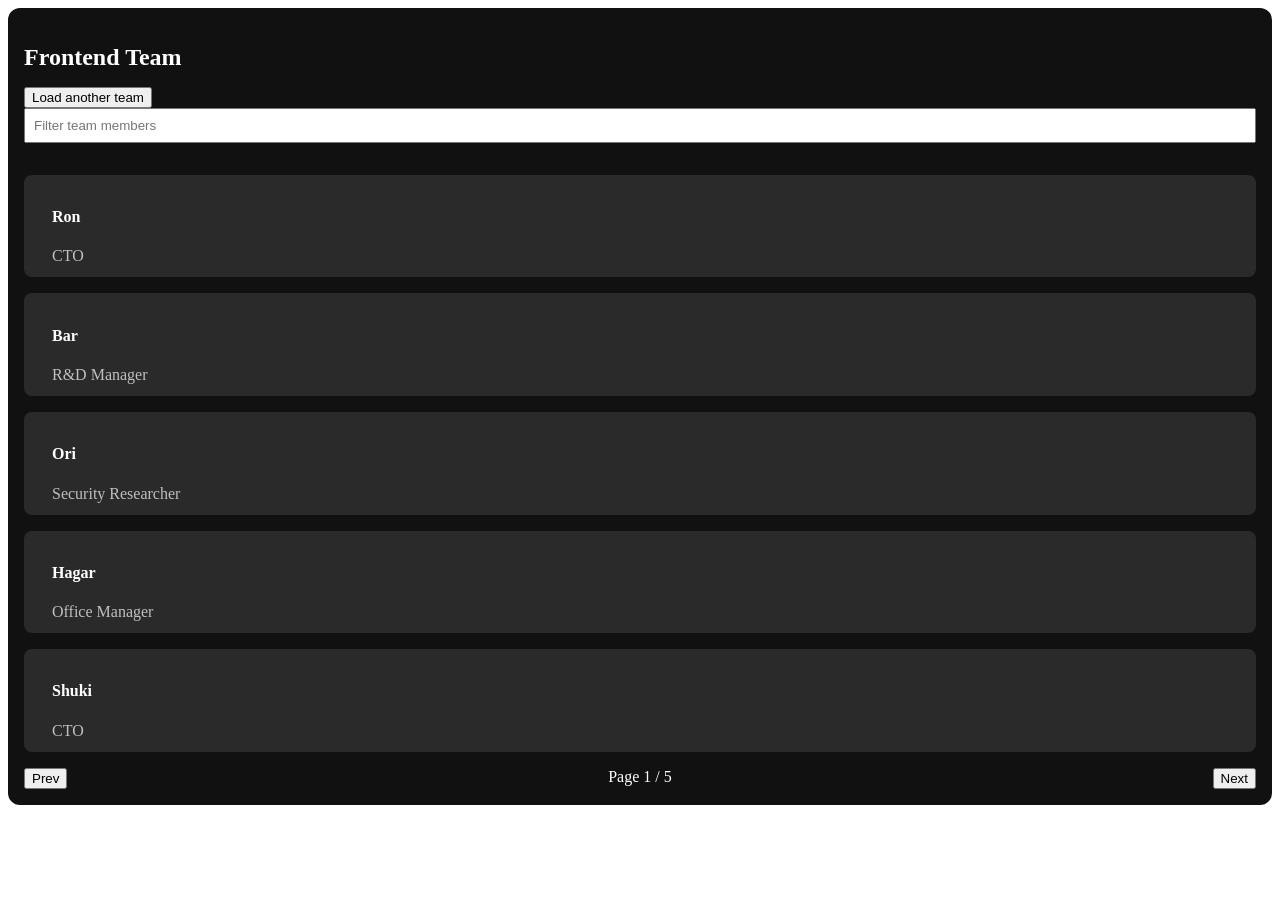
<file: index.html>
<!DOCTYPE html>
<html lang="en">
<head>
    <meta charset="UTF-8">
    <meta name="viewport" content="width=device-width, initial-scale=1.0">
    <title>Document</title>    
</head>
<body>
    <my-team title="Frontend Team" customCss="" src="./ITTeam.json" style="--team-bg:#111;"></my-team>
    <script type="module" src="./index.js"></script>
</body>
</html>
</file>
